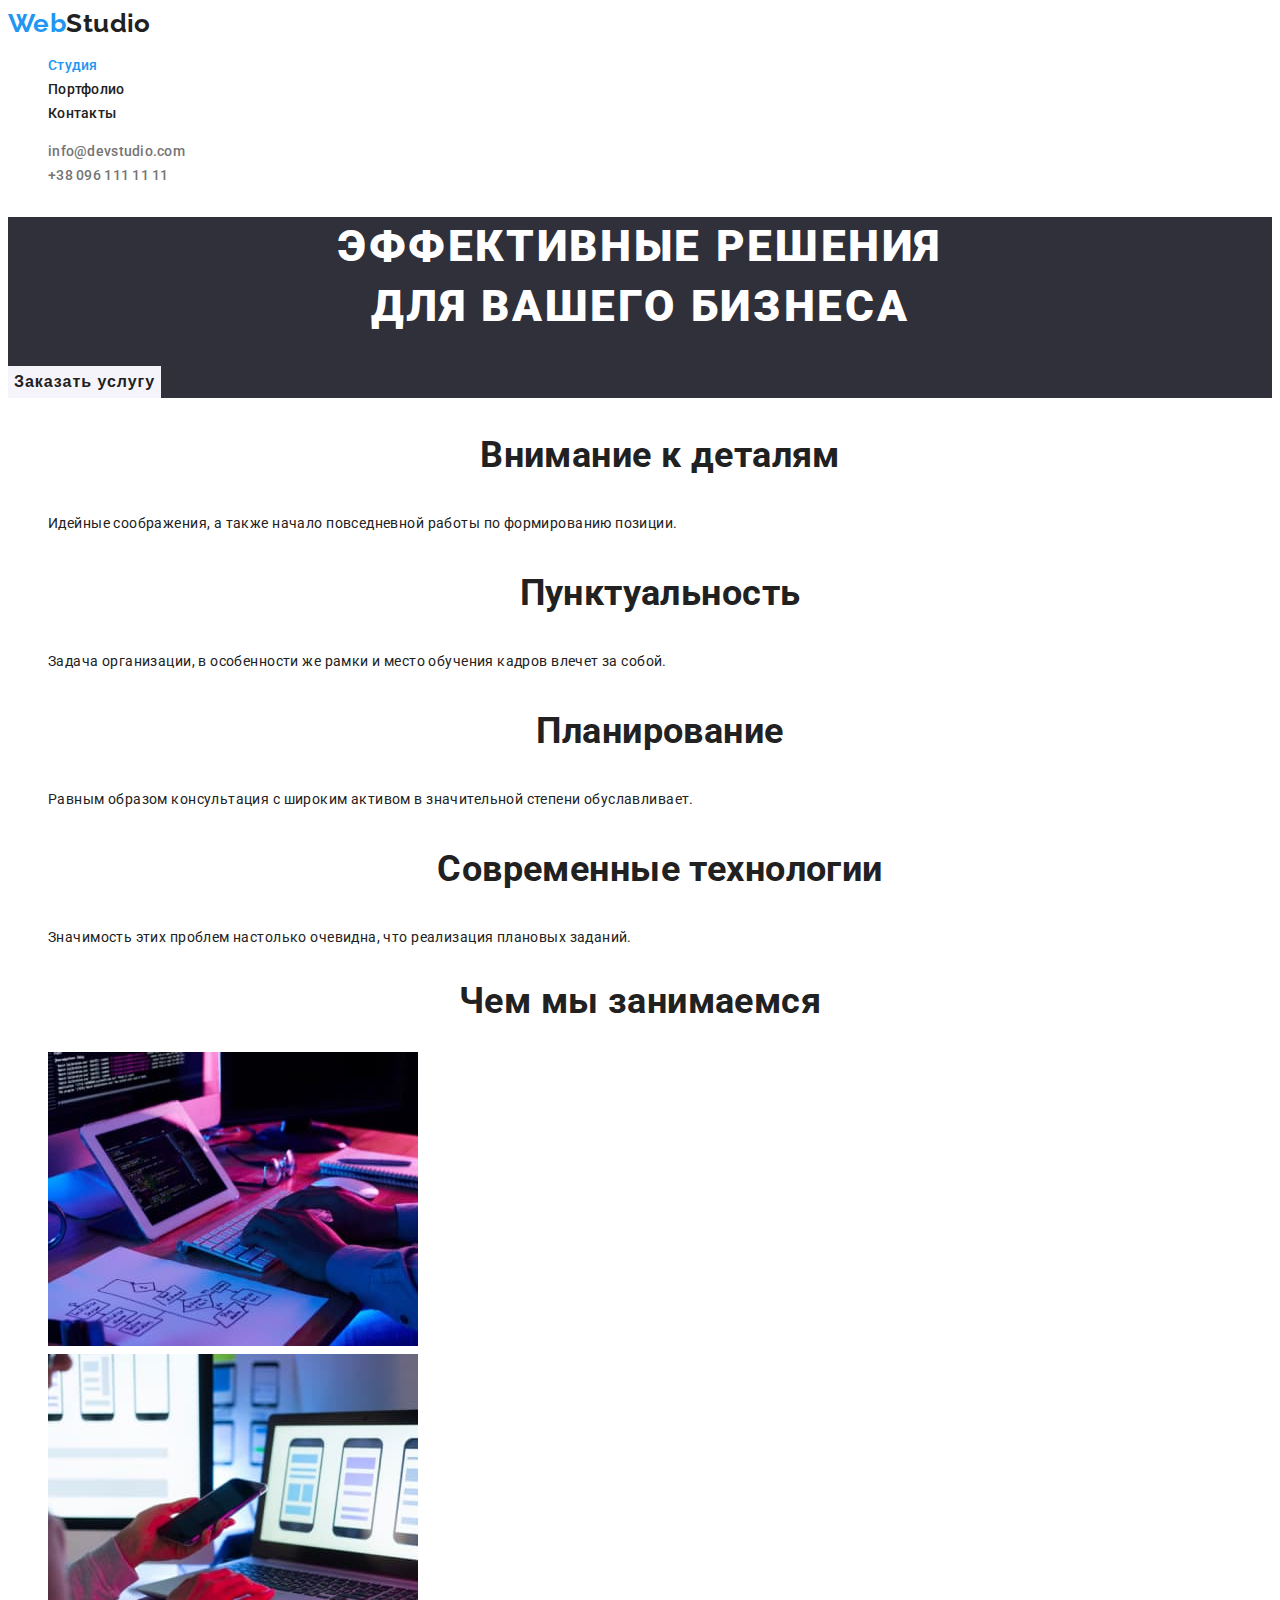
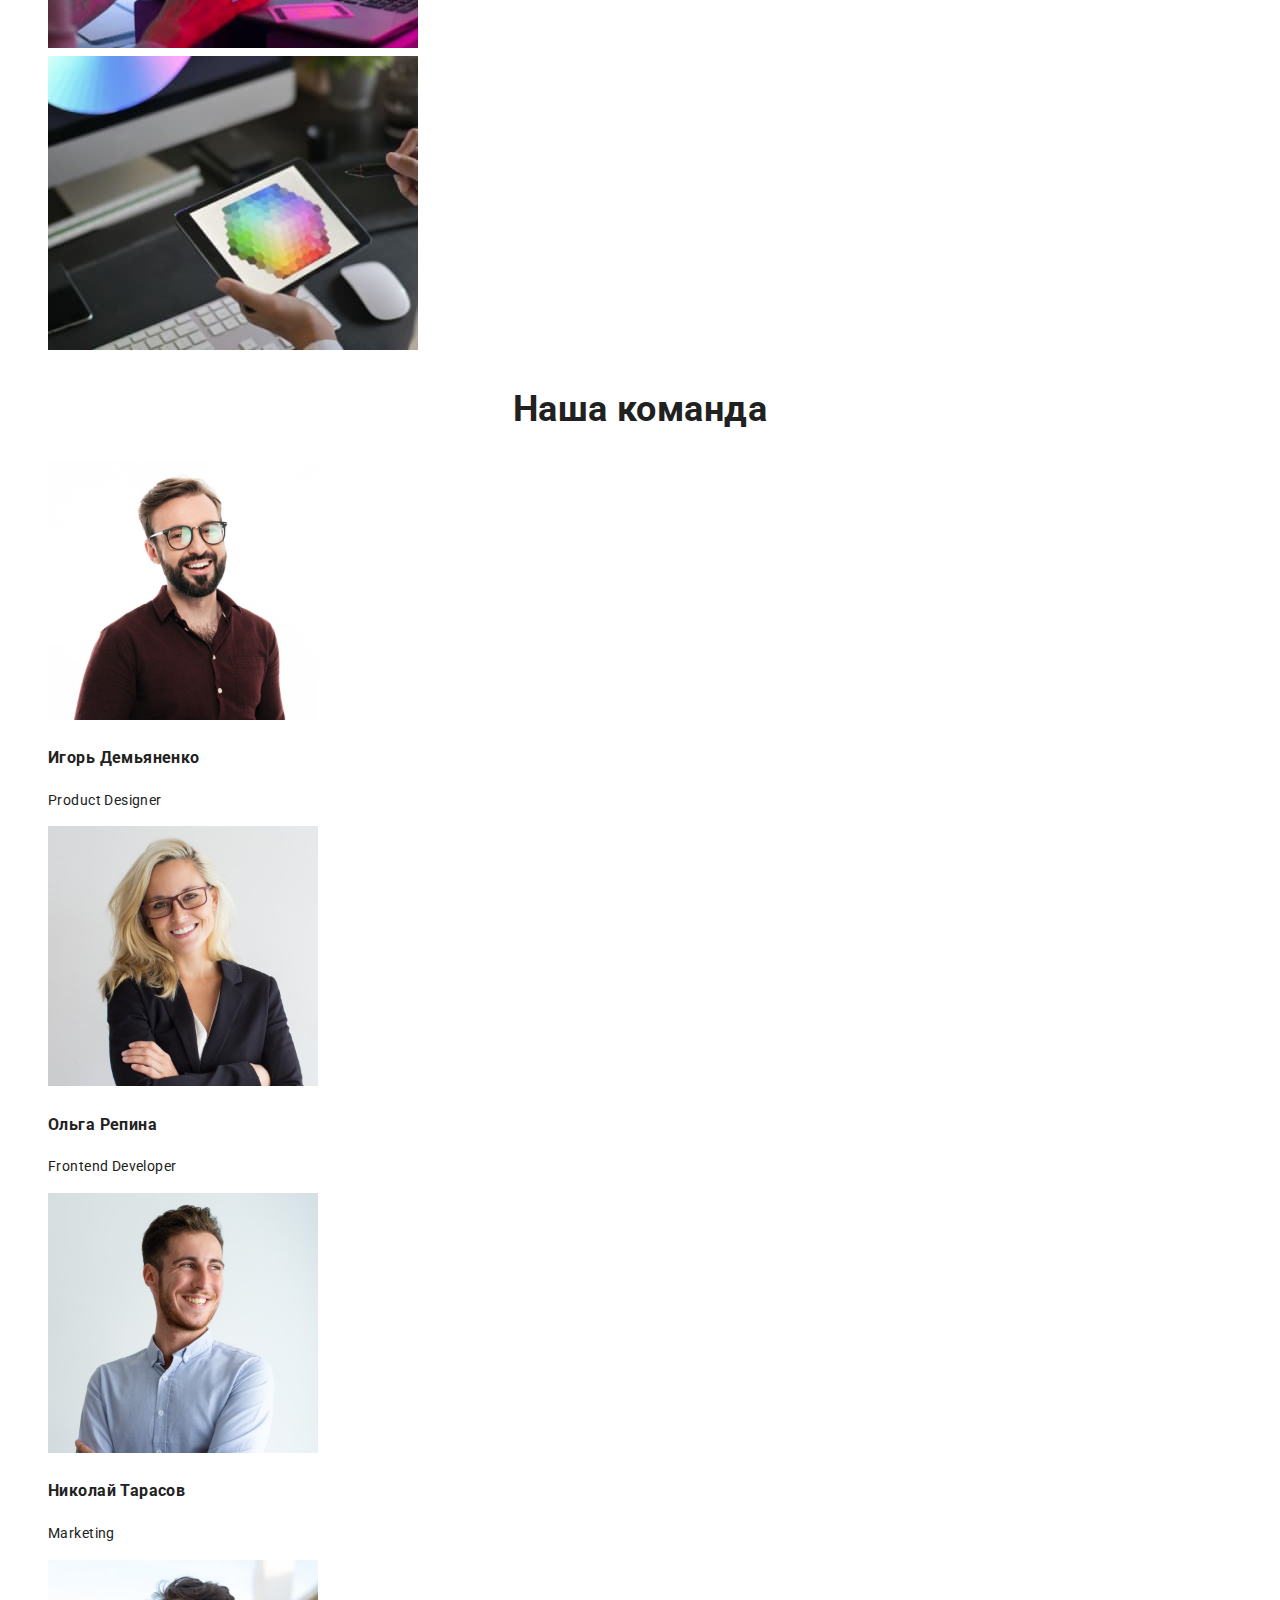
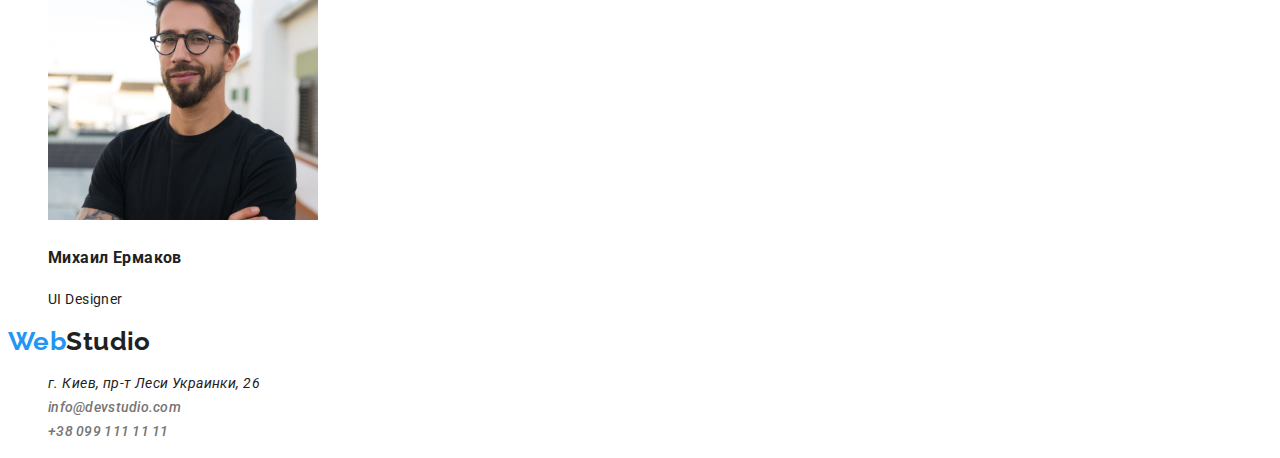
<file: index.html>
<!DOCTYPE html>
<html lang="ru">
<head>
    <meta charset="UTF-8">
    <meta http-equiv="X-UA-Compatible" content="IE=edge">
    <meta name="viewport" content="width=device-width, initial-scale=1.0">
    <link rel="stylesheet" href="https://cdnjs.cloudflare.com/ajax/libs/modern-normalize/1.0.0/modern-normalize.min.css"
          integrity="sha512-ISS7cAi1PEhQ8jnbJpJZMd29NlhNj4AWYyLOSp2CE/CsHxTCu+r+t0D2yoJudVrd0/8fTVPUVDzY5Tvli75u/g=="
          crossorigin="anonymous" />
    <link rel="preconnect" href="https://fonts.gstatic.com">
    <link href="https://fonts.googleapis.com/css2?family=Raleway:wght@700&family=Roboto:wght@400;500;700;900&display=swap"
        rel="stylesheet">
    <link rel="stylesheet" href="./css/styles.css" />
    <title>Главная</title>
</head>
<body>
    <header> <!-- Шапка страницы -->
        <nav> <!-- Навигация -->
            <a class="logo" href="./index.html">
                Web<span class="logo-title">Studio</span>
            </a>
            <ul class="site-nav list">
                <li><a class="link current" href="./">Студия</a></li>
                <li><a class="link" href="./portfolio.html">Портфолио</a></li>
                <li><a class="link" href="./">Контакты</a></li>
            </ul>
        </nav>
        
        <ul class="contact list">
            <li><a class="link" href="mailto:info@devstudio.com">info@devstudio.com</a></li>
            <li><a class="link" href="tel:+380961111111">+38 096 111 11 11</a></li>
        </ul>
    </header>

    <div> <!--Герой-->
        <section class="hero">
            <h1 class="hero-title">Эффективные решения<br>для вашего бизнеса</h1>
            <button class="btn" type="button">Заказать услугу</button>
        </section>
    </div>
      
    <!-- Уникальный контент страницы -->
    <main>
        <section class="section"> <!--Особенности-->       
            <h2 class="section-title visually-hidden">Особенности</h2>
            <!--С помощью стилей потом скроем-->
            <ul class="feature-list list">
                <li>
                    <h3 class="title">Внимание к деталям</h3>
                    <p>Идейные соображения, а также
                        начало повседневной работы по
                        формированию позиции.
                    </p>
                </li>
                <li>
                    <h3 class="title">Пунктуальность</h3>
                    <p>Задача организации, в особенности
                        же рамки и место обучения кадров
                        влечет за собой.
                    </p>
                </li>
                <li>
                    <h3 class="title">Планирование</h3>
                    <p>Равным образом консультация с
                        широким активом в значительной
                        степени обуславливает.
                    </p>
                </li>
                <li>
                    <h3 class="title">Современные технологии</h3>
                    <p>Значимость этих проблем настолько
                        очевидна, что реализация плановых
                        заданий.
                    </p>
                </li>
            </ul>
        </section>
        
        <section class="section"> <!--Чем мы занимаемся-->
            <h2 class="section-title">Чем мы занимаемся</h2>
            <ul  class="list"> <!--class="doing-list"-->
                <li>
                    <img src="./images/main/dev.jpg" alt="Разработка" width="370">
                </li>
                <li>
                    <img src="./images/main/mob.jpg" alt="Отладка" width="370">
                </li>
                <li>
                    <img src="./images/main/dis.jpg" alt="Дизайн" width="370">
                </li>
            </ul>
        </section>
        
        <section class="section"> <!--Наша команда-->
            <h2 class="section-title">Наша команда</h2>
            <ul class="team-list  list">
                <li>
                    <img src="./images/main/product_designer.jpg" alt="Игорь Демьяненко Product Designer" width="270">
                    <h3 class="title">Игорь Демьяненко</h3>
                    <p>Product Designer</p>
                </li>
                <li>
                    <img src="./images/main/frontend_developer.jpg" alt="Ольга Репина Frontend Developer" width="270">
                    <h3 class="title">Ольга Репина</h3>
                    <p>Frontend Developer</p>
                </li>
                <li>
                    <img src="./images/main/marketing.jpg" alt="Николай Тарасов Marketing" width="270">
                    <h3 class="title">Николай Тарасов</h3>
                    <p>Marketing</p>
                </li>
                <li>
                    <img src="./images/main/ui_designer.jpg" alt="Михаил Ермаков UI Designer" width="270">
                    <h3 class="title">Михаил Ермаков</h3>
                    <p>UI Designer</p>
                </li>
            </ul>
        </section>
    </main>

    <!-- Подвал страницы -->
    <footer>
        <a class="logo" href="./index.html">
            Web<span class="logo-title">Studio</span>
        </a>
        <address>
            <ul class="contact list">
                <li>г. Киев, пр-т Леси Украинки, 26</li>
                <li><a class="link" href="mailto:info@devstudio.com">info@devstudio.com</a></li>
                <li><a class="link" href="tel:+380991111111">+38 099 111 11 11</a></li>
            </ul>
        </address>
    </footer>
</body>
</html>
</file>
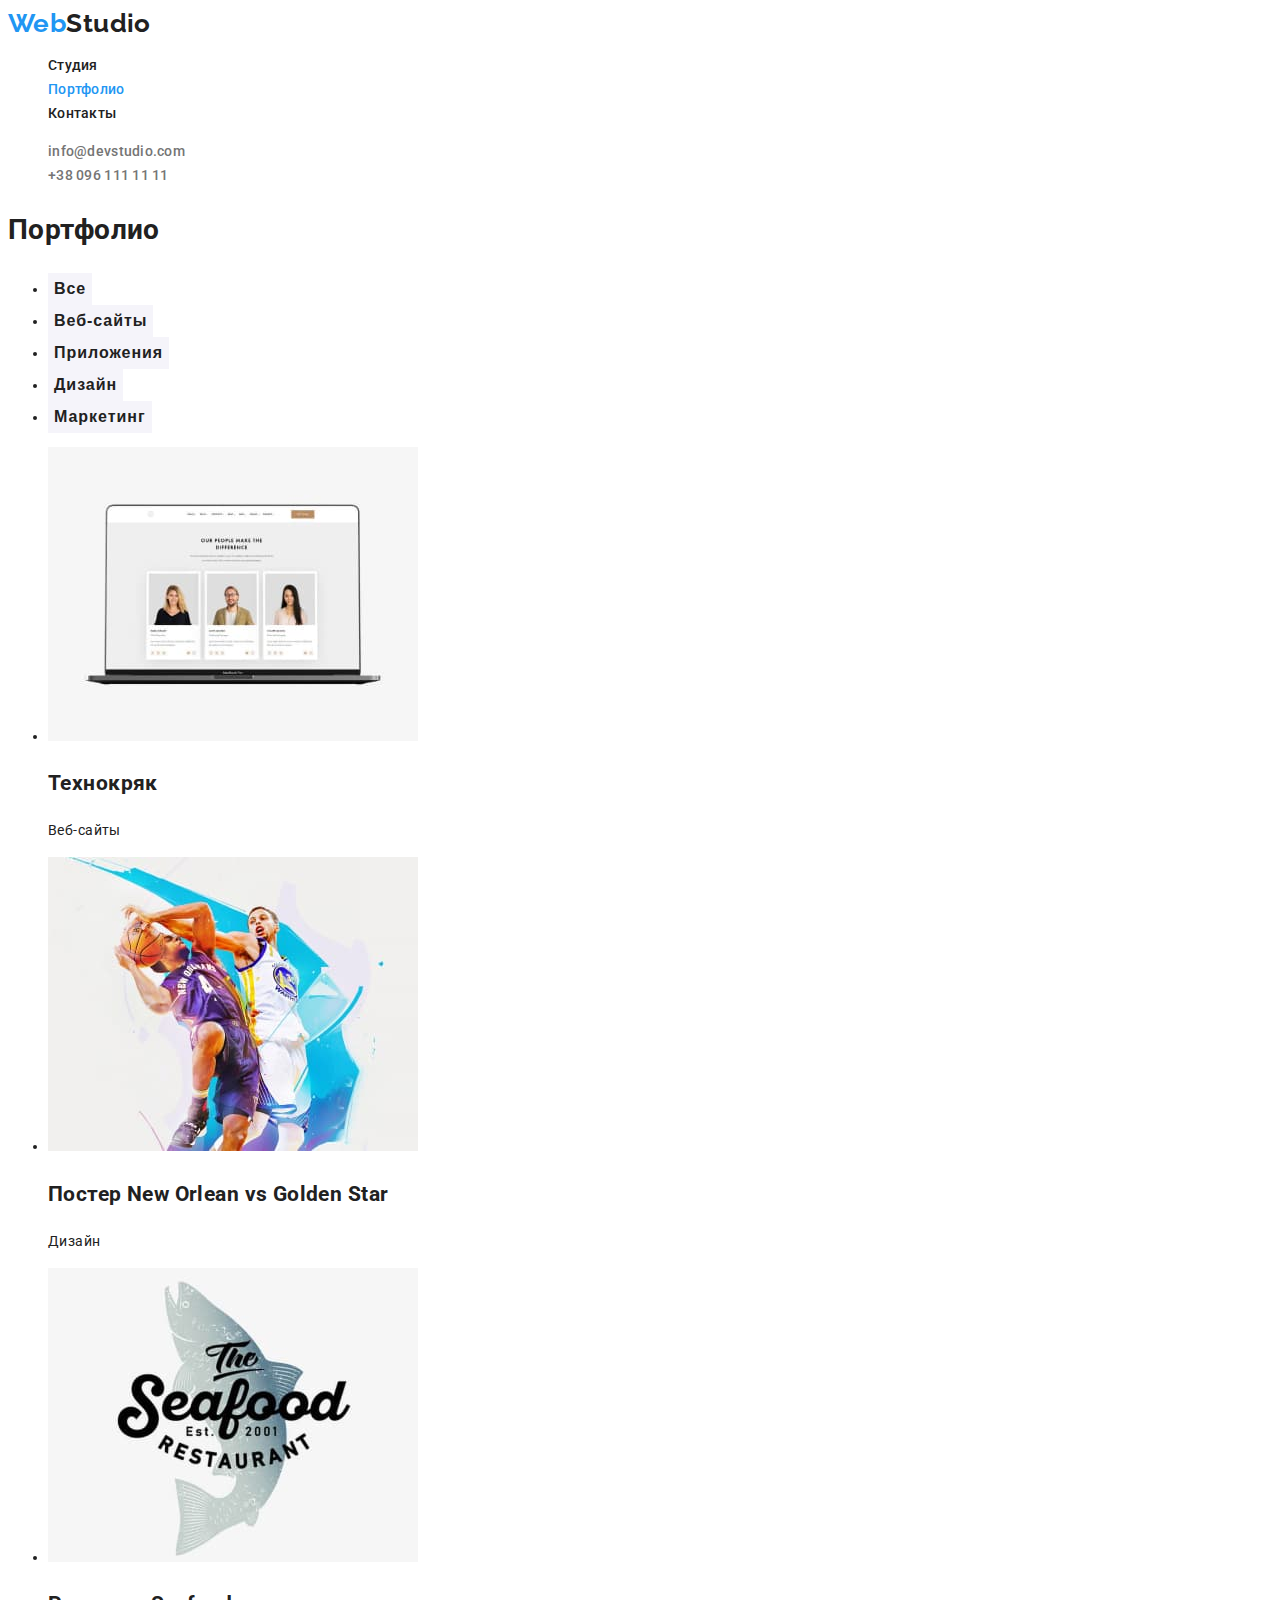
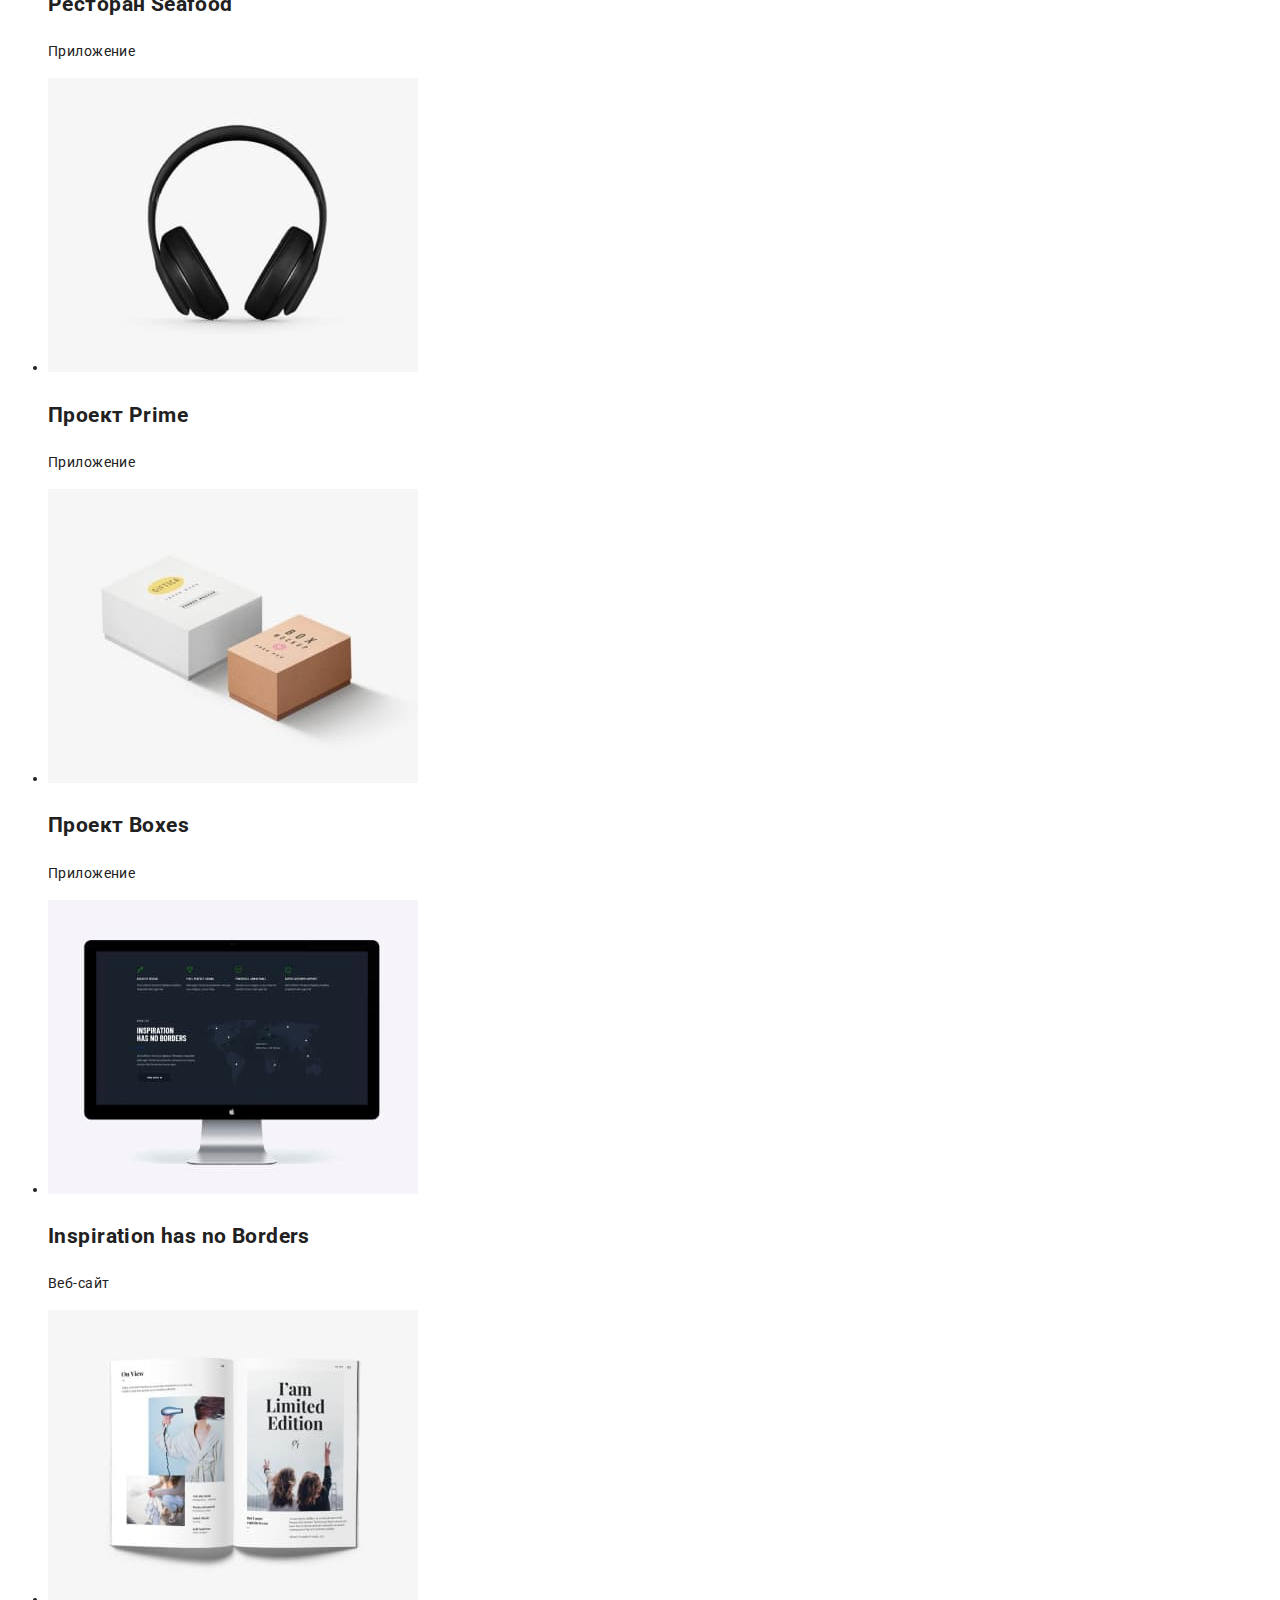
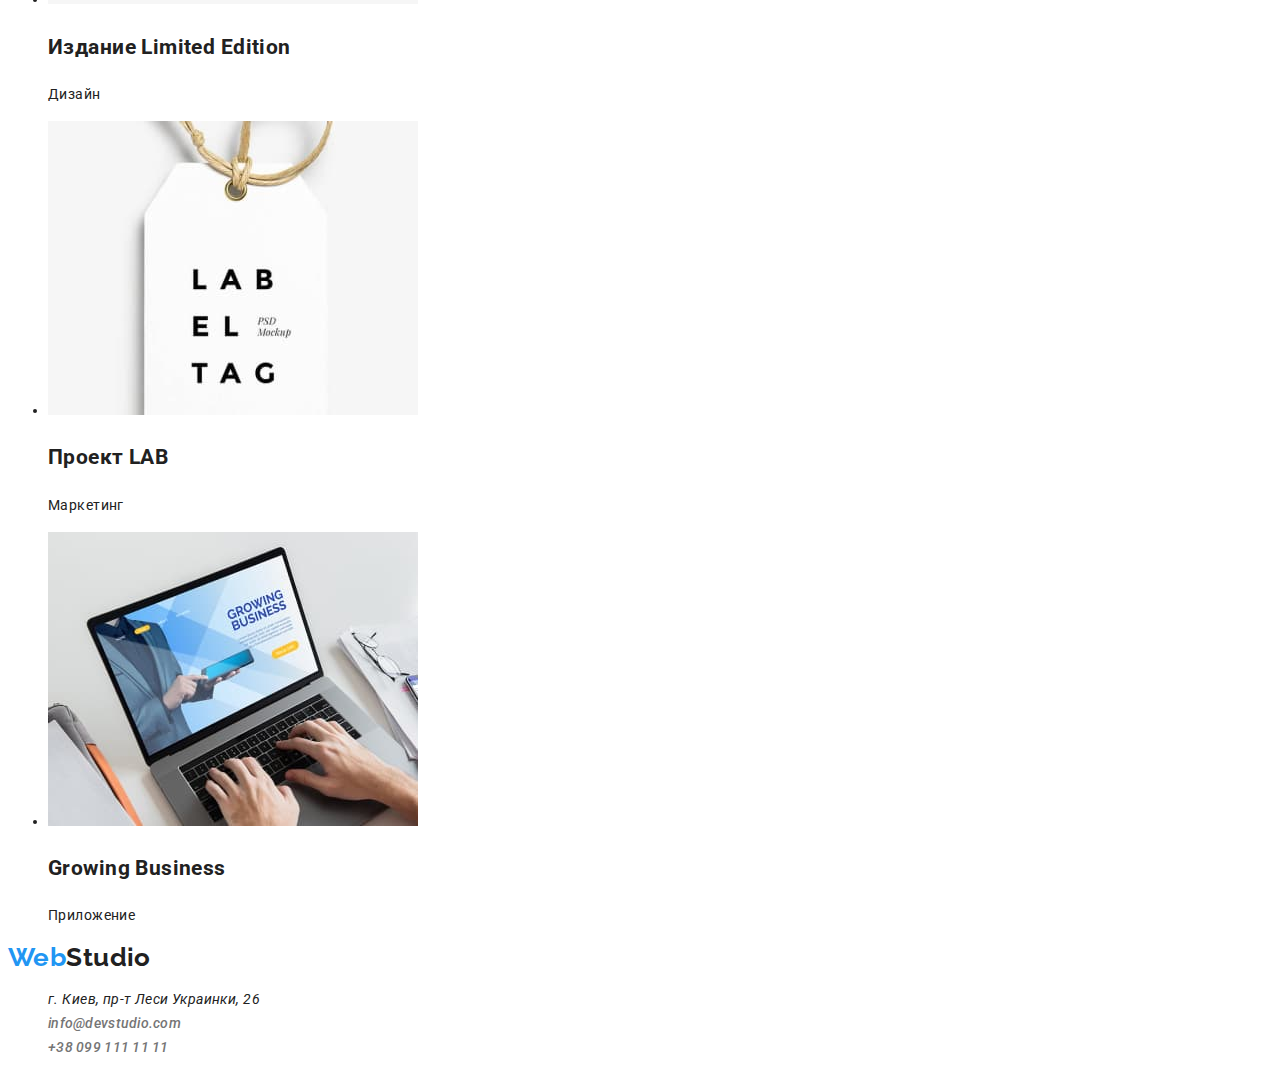
<file: portfolio.html>
<!DOCTYPE html>
<html lang="ru">
<head>
    <meta charset="UTF-8">
    <meta http-equiv="X-UA-Compatible" content="IE=edge">
    <meta name="viewport" content="width=device-width, initial-scale=1.0">
    <link rel="stylesheet" href="https://cdnjs.cloudflare.com/ajax/libs/modern-normalize/1.0.0/modern-normalize.min.css"
        integrity="sha512-ISS7cAi1PEhQ8jnbJpJZMd29NlhNj4AWYyLOSp2CE/CsHxTCu+r+t0D2yoJudVrd0/8fTVPUVDzY5Tvli75u/g=="
        crossorigin="anonymous" />
    <link rel="preconnect" href="https://fonts.gstatic.com">
    <link href="https://fonts.googleapis.com/css2?family=Raleway:wght@700&family=Roboto:wght@400;500;700;900&display=swap"
        rel="stylesheet">
    <link rel="stylesheet" href="./css/styles.css" />
    <title>Портфолио</title>
    </head>
    
<body>
    <header>
        <!-- Шапка страницы -->
        <nav>
            <!-- Навигация -->
            <a class="logo" href="./index.html">
                Web<span class="logo-title">Studio</span>
            </a>
            <ul class="site-nav list">
                <li><a href="./index.html" class="link">Студия</a></li>
                <li><a href="./portfolio.html" class="link current">Портфолио</a></li>
                <li><a href="./" class="link">Контакты</a></li>
            </ul>
        </nav>
    
        <ul class="contact list">
            <li><a class="link" href="mailto:info@devstudio.com">info@devstudio.com</a></li>
            <li><a class="link" href="tel:+380961111111">+38 096 111 11 11</a></li>
        </ul>
    </header>

      
    <!-- Уникальный контент страницы -->
    <main>
        <section> <!--Портфолио-->
            <h1>Портфолио</h1><!--С помощью стилей потом скроем-->
            <ul> <!--Список кнопок фильтров-->
                <li>
                    <button class="btn type="button">Все</button>
                </li>
                <li>
                    <button class="btn type="button">Веб-сайты</button>
                </li>
                <li>
                    <button class="btn type="button">Приложения</button>
                </li>
                <li>
                    <button class="btn type="button">Дизайн</button>
                </li>
                <li>
                    <button class="btn type="button">Маркетинг</button>
                </li>
            </ul>

            <ul> <!--Примеры работ-->
                <li>
                    <img src="./images/portfolio/img-p-1.jpg" alt="Технокряк" width="370">
                    <h2>Технокряк</h2>
                    <p>Веб-сайты</p>
                </li>
                <li>
                    <img src="./images/portfolio/img-p-2.jpg" alt="Постер New Orlean vs Golden Star" width="370">
                    <h2>Постер New Orlean vs Golden Star</h2>
                    <p>Дизайн</p>
                </li>
                <li>
                    <img src="./images/portfolio/img-p-3.jpg" alt="Ресторан Seafood" width="370">
                    <h2>Ресторан Seafood</h2>
                    <p>Приложение</p>
                </li>
                <li>
                    <img src="./images/portfolio/img-p-4.jpg" alt="Проект Prime" width="370">
                    <h2>Проект Prime</h2>
                    <p>Приложение</p>
                </li>
                <li>
                    <img src="./images/portfolio/img-p-5.jpg" alt="Проект Boxes" width="370">
                    <h2>Проект Boxes</h2>
                    <p>Приложение</p>
                </li>
                <li>
                    <img src="./images/portfolio/img-p-6.jpg" alt="Inspiration has no Borders" width="370">
                    <h2>Inspiration has no Borders</h2>
                    <p>Веб-сайт</p>
                </li>
                <li>
                    <img src="./images/portfolio/img-p-7.jpg" alt="Издание Limited Edition" width="370">
                    <h2>Издание Limited Edition</h2>
                    <p>Дизайн</p>
                </li>
                <li>
                    <img src="./images/portfolio/img-p-8.jpg" alt="Проект LAB" width="370">
                    <h2>Проект LAB</h2>
                    <p>Маркетинг</p>
                </li>
                <li>
                    <img src="./images/portfolio/img-p-9.jpg" alt="Growing Business" width="370">
                    <h2>Growing Business</h2>
                    <p>Приложение</p>
                </li>
            </ul>
        </section>
        
    </main>

    <!-- Подвал страницы -->
    <footer>
        <a class="logo" href="./index.html">
            Web<span class="logo-title">Studio</span>
        </a>
        <address>
            <ul class="contact list">
                <li>г. Киев, пр-т Леси Украинки, 26</li>
                <li><a class="link" href="mailto:info@devstudio.com">info@devstudio.com</a></li>
                <li><a class="link" href="tel:+380991111111">+38 099 111 11 11</a></li>
            </ul>
        </address>
    </footer>
</body>
</html>
</file>
<file: css/styles.css>
/* основной цвет текста #212121 */
/* вторичный цвет текста #757575 */
/* белый цвет на Кнопке #FFFFFF */
/* акцент #2196F3 */
/* вторичный цвет фона #F5F4FA */
:root {
  --primary-text-color: #212121;
  --title-text-color: #212121;
  --hero-text-color: #ffffff;
  --hero-bg-color: #2f303a;
  --secondary-text-color: #757575;
  --accent-color: #2196f3;
  --secondary-bg-color: #f5f4fa;
}

/* Основное тело страницы */
body {
  background-color: #ffffff;

  font-family: 'Roboto', sans-serif;
  font-style: normal;
  font-weight: 400;
  font-size: 14px;
  line-height: 1.71; /* or 171% */
  letter-spacing: 0.03em;
  color: var(--primary-text-color);
}
/* Списки без стандартных точек */
.list {
  list-style: none;
}
/* визуальное скрытие */
.visually-hidden {
  position: absolute !important;
  clip: rect(1px 1px 1px 1px);
  clip: rect(1px, 1px, 1px, 1px);
  padding: 0 !important;
  border: 0 !important;
  height: 1px !important;
  width: 1px !important;
  overflow: hidden;
}

/* logo */
.logo {
  text-decoration: none;
  font-family: 'Raleway', sans-serif;
  font-weight: 700;
  font-size: 26px;
  line-height: 1.19;
  color: var(--accent-color);
}
.logo-title {
  color: var(--primary-text-color);
}

/* Навигация */
.site-nav .link {
  text-decoration: none;
  font-weight: 500;
  line-height: 1.14;
  letter-spacing: 0.02em;
  color: var(--title-text-color);
}
.site-nav .link:hover,
.site-nav .link:focus {
  color: var(--accent-color);
}
.site-nav .current {
  color: var(--accent-color);
}
/* contacts */
.contact .link {
  text-decoration: none;
  font-weight: 500;
  line-height: 1.14;
  letter-spacing: 0.02em;
  color: var(--secondary-text-color);
}
.contact .link:hover,
.contact .link:focus {
  color: var(--accent-color);
}

/* hero */
.hero {
  background-color: var(--hero-bg-color);
}
.hero-title {
  font-weight: 900;
  font-size: 44px;
  line-height: 1.36; /* or 136% */

  text-align: center;
  letter-spacing: 0.06em;
  text-transform: uppercase;
  color: var(--hero-text-color);
}
/* button */
.btn {
  background-color: var(--secondary-bg-color);
  font-weight: 700;
  font-size: 16px;
  line-height: 1.87; /* identical to box height, or 187% */

  display: flex;
  align-items: center;
  text-align: center;
  letter-spacing: 0.06em;
  color: var(--primary-text-color);
  border: none;
}
.btn:hover,
.btn:focus {
  background-color: var(--accent-color);
  color: var(--hero-text-color);
  cursor: pointer;
}
/*
.btn-primary {
  background-color: var(--accent-color);
  color: var(--hero-text-color);
}
*/
/* section */
.section-title {
  font-weight: 700;
  font-size: 36px;
  line-height: 1.17;
  text-align: center;
  color: var(--title-text-color);
}

/* features */
.feature-list .title {
  font-weight: 700;
  font-size: 36px;
  line-height: 1.17;
  text-align: center;
  color: var(--title-text-color);
}
/* team */
.team-list .title {
  color: var(--title-text-color);
}
</file>
